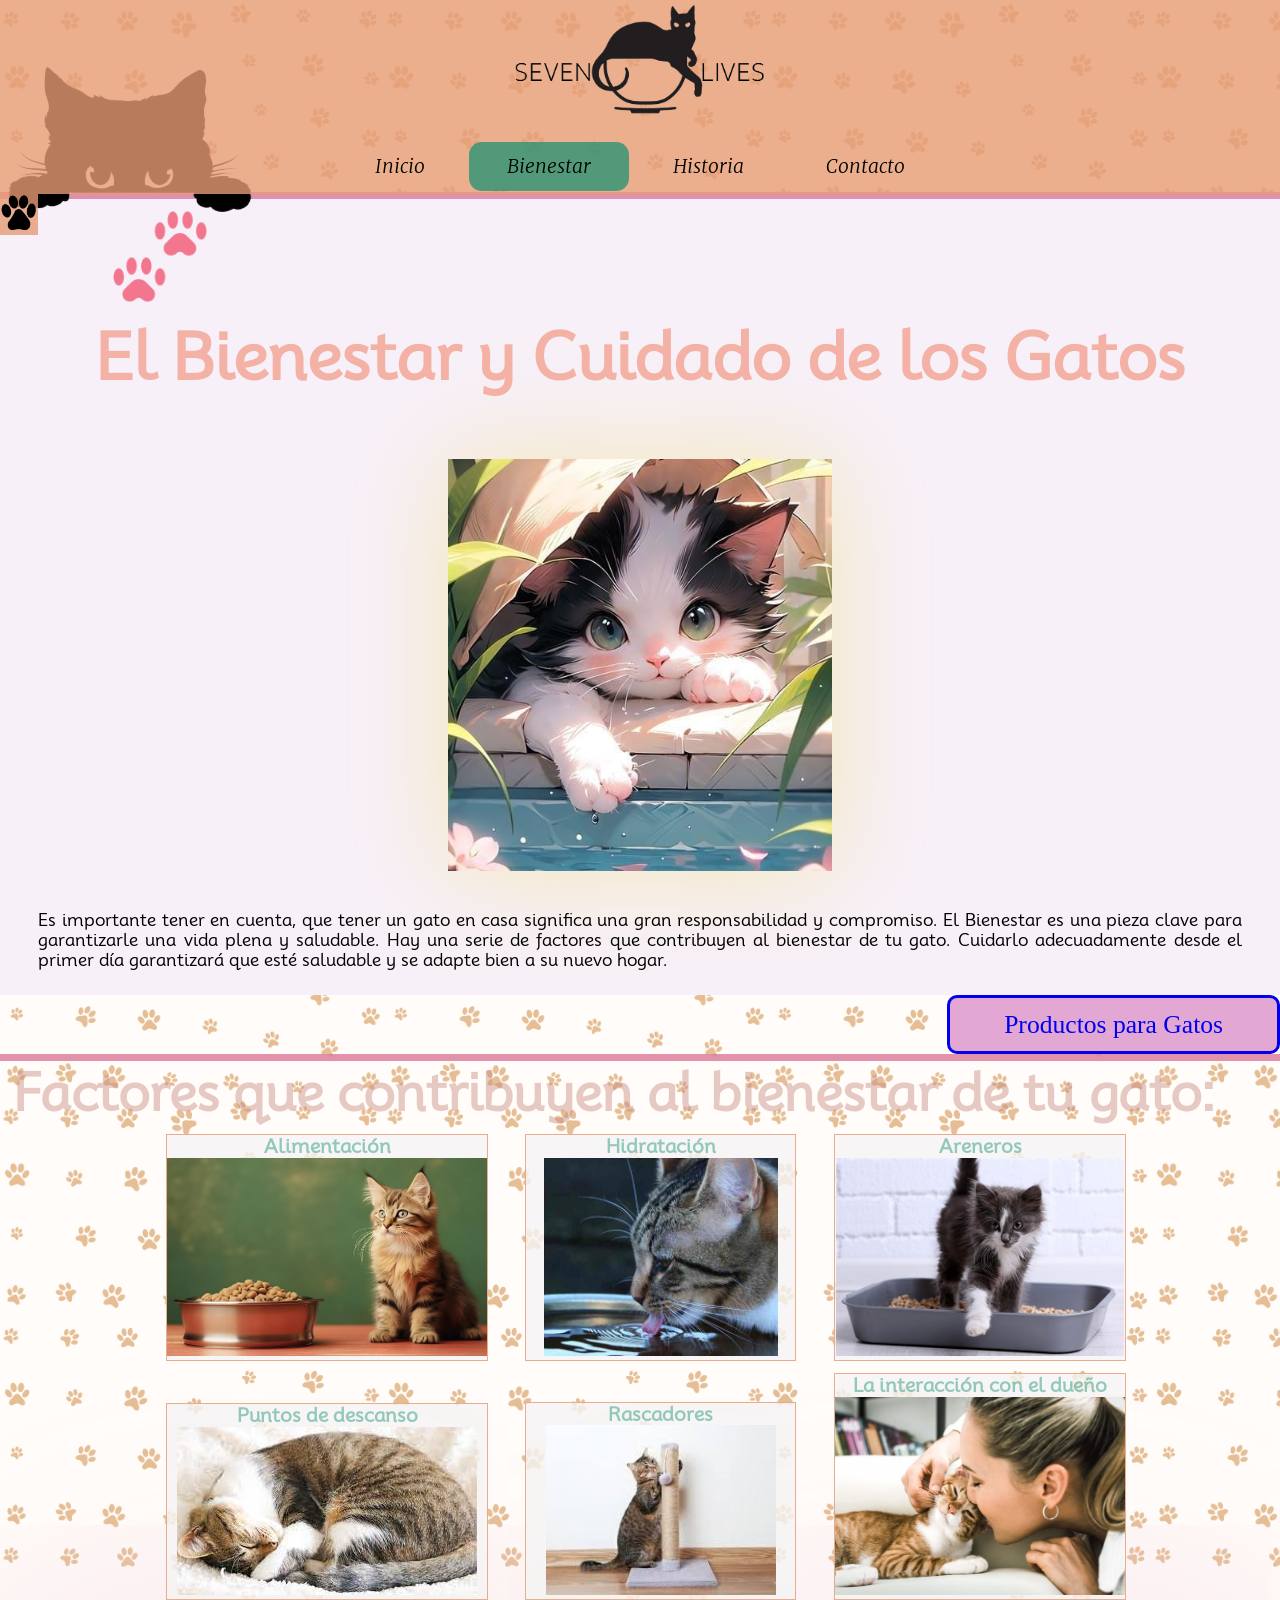
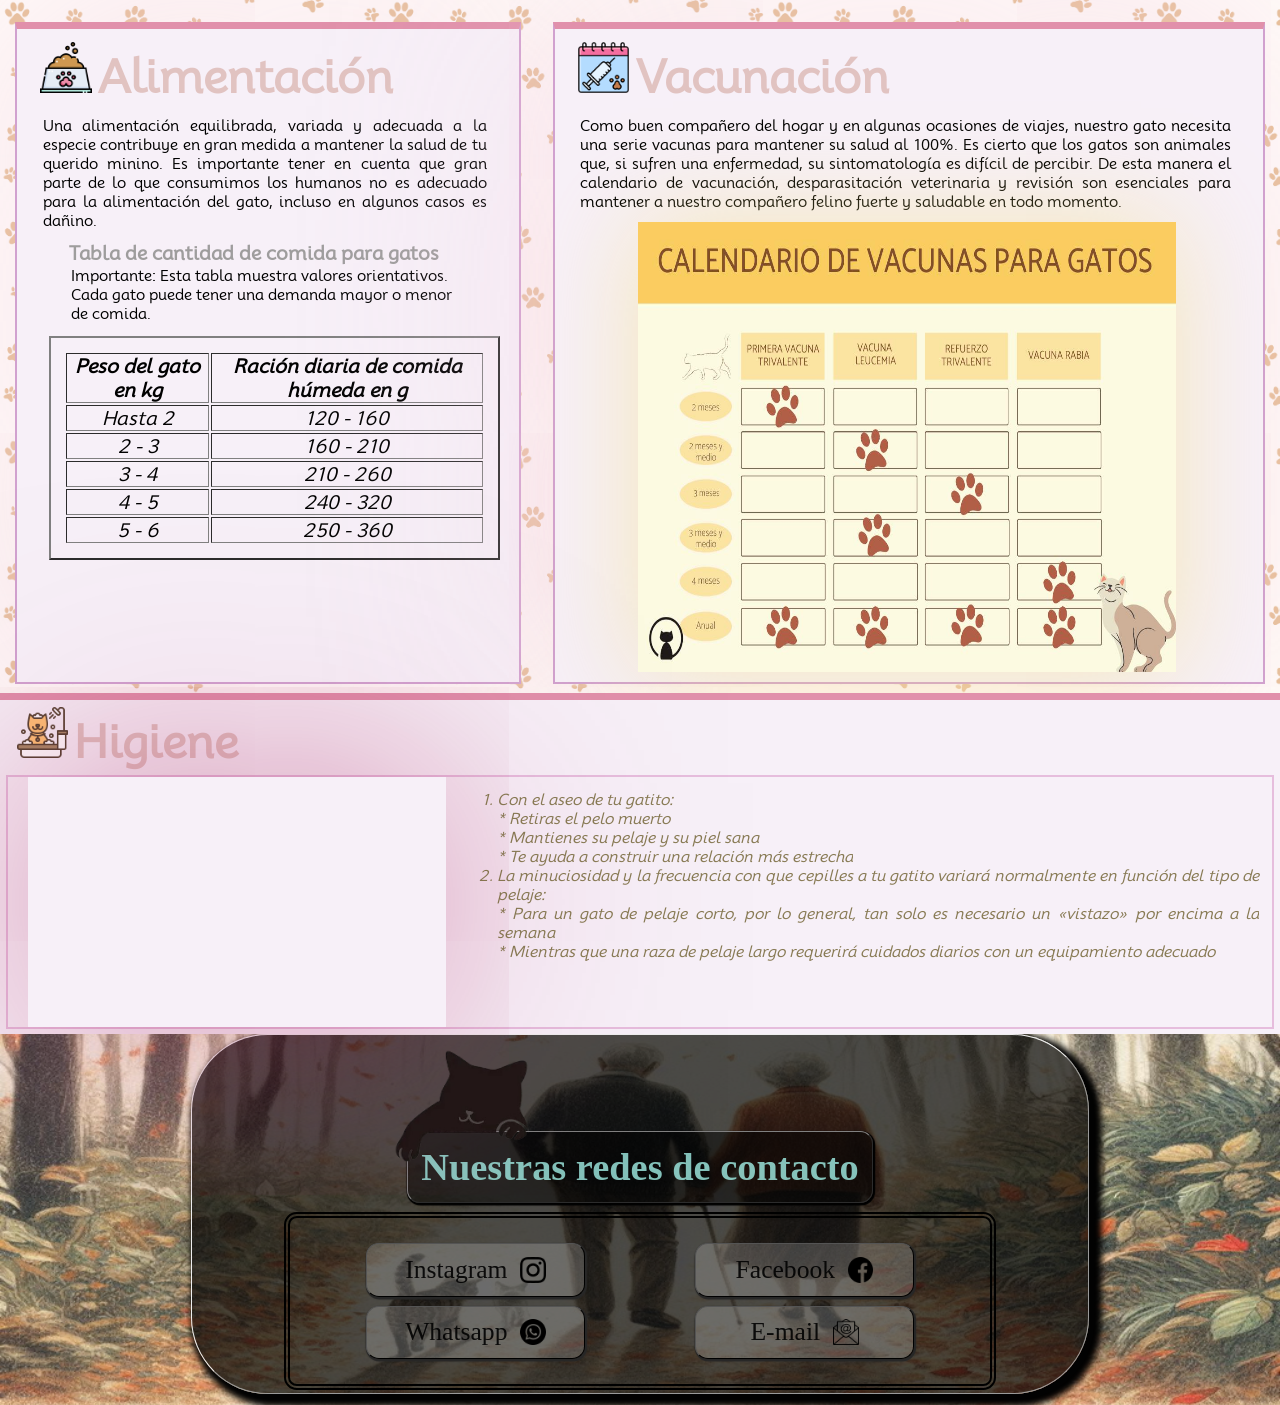
<file: siete-vidas-main - copia/templates/bienestar.html>
<!DOCTYPE html>
<html lang="en">

<head>
    <meta charset="UTF-8">
    <meta name="viewport" content="width=device-width, initial-scale=1.0">
    <link rel="icon" type="image/png" sizes="32x32" href="../img/favicon-32x32.png">
    <link rel="stylesheet" href="../css/header.css">
    <link rel="stylesheet" href="../css/footer.css">
    <a href="https://www.flaticon.es/iconos-gratis/perro" title="perro iconos"></a>
    <a href="https://www.flaticon.es/iconos-gratis/comida-de-gato" title="comida de gato iconos"></a>
    <a href="https://www.flaticon.es/iconos-gratis/hora-y-fecha" title="hora y fecha iconos"></a>
    <a href="https://www.flaticon.es/iconos-gratis/ducha" title="ducha iconos"></a>
    <link rel="stylesheet" href="../css/estilos bienestar.css">

    <title>Bienestar y Cuidados • Seven Lives</title>
</head>

<body>
    <header>
        
 
        <div class="deslizableMenu">
            <nav class="menu">
                <ul>
                    <div class="div-logo">

                        <a href="../index.html">
                            <img class="logo" src="../img/nuevo-seven-lives.png" alt="SevenLives">
                        </a>

                    </div>
                    <div class="div-lista">
                        <li><a href="../index.html">Inicio</a></li>
                        <li><a class="active" href="/templates/bienestar.html">Bienestar</a></li>
                        <li><a href="/templates/historia.html">Historia</a></li>
                        <li><a href="/templates/contacto.html">Contacto</a></li>
                      
                    </div>

            </nav>

            <button class="no-border" id="hideMenuButton">
                <img src="../img/huella-animacion - copia.png" alt="ocultar-menu">
            </button>

        </div>
        <button class="no-border" id="showMenuButton" style="display: none;">
            <img src="../img/huella-animacion.png" alt="desplegar-menu">
        </button>
       
    </header>
    <main>
    
        <div class="space-top">
            <img class="gato-curioso" src="../img/curiosity-cat2.png" alt="curiosity-cat">
        </div>
       
        <div class="div1">
            <section class="seccion">
                <img class="ico" src="../img/huella.png" alt="huella">
                <h1 class="h1">El Bienestar y Cuidado de los Gatos</h1>
                <img class="img1" src="../img/WhatsApp Image 2023-10-20 at 10.26.36.jpeg" alt="gatos" />
                <p class="p">Es importante tener en cuenta, que tener un gato en casa significa una gran responsabilidad
                    y compromiso.
                    El Bienestar es una pieza clave para garantizarle una vida plena y saludable. Hay una serie de
                    factores que contribuyen al bienestar de tu gato. Cuidarlo adecuadamente desde el primer día
                    garantizará que esté saludable y se adapte bien a su nuevo hogar.
                </p>
            </section>
            <a class="nuevob" href="/templates/productos para gatos.html">Productos para Gatos</a>
            <section class="secconte">
                
                <h2 class="h2">Factores que contribuyen al bienestar de tu gato:</h2>
                <div class="grilla-cards">

                    <div class="card">
                        <h3 class="card-titulo">Alimentación</h3>
                        <img class=img2 src="../img/gato grid/gato-sienta-junto-plato-comida-seca_.jpg" alt="gatocomiendo"
                            class="card-imagen">
                        <div class="card-contenido">
                            <p class="card-texto">Si podemos tener varios comederos, mejor, y deben estar separados unos
                                de otros. Los platos deben ser preferentemente de cerámica o cristal, bajos y anchos, no
                                les gusta que sus bigotes toquen el borde.
                                Deben colocarse en lugares tranquilos.Si nunca has tenido un gato, vas a descubrir que
                                les gusta comer poco y muchas veces al día.
                            </p>
                        </div>
                    </div>

                    <div class="card">
                        <h3 class="card-titulo">Hidratación</h3>
                        <img class=img2 src="../img/gato grid/gatotomandoagua.jpg" alt="gatohidrata" class="card-imagen">
                        <div class="card-contenido">
                            <p class="card-texto"> Lo ideal es tener dos bebederos por gato para incentivar que beban
                                agua. Respecto al material, tratar de no usar de metal para el agua ya que a algunos les
                                asusta ver su reflejo. Es importante cambiar el agua frecuentemente.
                                La hidratación es un punto crítico en la salud de nuestros felinos, combinar la comida
                                húmeda en su dieta, también ayuda a la hidratación.
                            </p>
                        </div>
                    </div>

                    <div class="card">
                        <h3 class="card-titulo">Areneros</h3>
                        <img class=img2 src="../img/gato grid/Como-utilizar-las-piedras1.jpg" alt="gatoarenero"
                            class="card-imagen">
                        <div class="card-contenido">
                            <p class="card-texto">Deben ser amplios, bajos y anchos. Situarlos en zonas tranquilas.
                                La mejor arena es la aglomerante y sin perfume.
                                Debes hacer una limpieza diaria con la pala y cada 7-10 días una limpieza profunda. </p>
                        </div>
                    </div>

                    <div class="card">
                        <h3 class="card-titulo">Puntos de descanso</h3>
                        <img class=img2 src="../img/gato grid/gatodurmiendobolita.jpg" alt="gatodescansa"
                            class="card-imagen">
                        <div class="card-contenido">
                            <p class="card-texto">Deben de tener lugares tranquilos, oscuros y apartados.
                                Si hablamos de cama, los gatos prefieren dormir en superficies mullidas, cuando tienen
                                una cama blandita hacen cosas como dormir enroscados o amasar con las patas. Mientras
                                que amasar se considera una conducta placentera, que realizan los gatitos cuando
                                amamantan y siguen realizando los adultos en momentos de gran relajación. </p>
                        </div>
                    </div>

                    <div class="card">
                        <h3 class="card-titulo">Rascadores</h3>
                        <img class=img2 src="../img/gato grid/rascador1.jpg" alt="gatoentretiene" class="card-imagen">
                        <div class="card-contenido">
                            <p class="card-texto">Son tan necesarios como un arenero, deben estar fuertemente fijados o
                                tener una buena estabilidad para que el gato se sienta seguro al usarlo.
                                Pueden ser vertical u horizontal, eso dependerá de cada gato. </p>
                        </div>
                    </div>

                    <div class="card">
                        <h3 class="card-titulo">La interacción con el dueño</h3>
                        <img class=img2 src="../img/gato grid/gatomimoso.jpeg" alt="gatomimo" class="card-imagen">
                        <div class="card-contenido">
                            <p class="card-texto">Debes ser amigable y regular (contacto un mínimo de horas todos los
                                días). No debes asustarlo. Los gatos son el compañero perfecto. Son cariñosos y
                                juguetones sin ser demasiado dependiente de usted. </p>
                        </div>
                    </div>
                </div>

            </section>

            <section class="seccion2">
                <div class="div2">
                    <img class="ico1" src="../img/comida-de-gato.png" alt="comida">
                    <h2 class="h5"> Alimentación</h2>
                    <p class="p5"> Una alimentación equilibrada, variada y adecuada a la especie contribuye en gran
                        medida a mantener la salud de tu querido minino. Es importante tener en cuenta que gran parte de
                        lo que consumimos los humanos no es adecuado para la alimentación del gato, incluso en algunos
                        casos es dañino.</p>
                    <h2 class="h4">Tabla de cantidad de comida para gatos</h2>
                    <p class="p1">Importante: Esta tabla muestra valores orientativos. Cada gato puede tener una demanda
                        mayor o menor de comida.</p>
                    <table class="tabla" border="2">

                        <tr>
                            <th>Peso del gato en kg </th>
                            <th>Ración diaria de comida húmeda en g </th>
                        </tr>
                        <tr>
                            <td>Hasta 2</td>
                            <td>120 - 160</td>
                        </tr>
                        <tr>
                            <td>2 - 3</td>
                            <td>160 - 210</td>
                        </tr>
                        <tr>
                            <td>3 - 4</td>
                            <td>210 - 260</td>
                        </tr>
                        <tr>
                            <td>4 - 5</td>
                            <td>240 - 320</td>
                        </tr>
                        <tr>
                            <td>5 - 6</td>
                            <td>250 - 360</td>
                        </tr>
                    </table>

                </div>
                <div class="div2">
                    <img class="ico1" src="../img/calendarioIco.png" alt="vacuna">
                    <h2 class="h5">Vacunación</h2>
                    <p class="p5">
                        Como buen compañero del hogar y en algunas ocasiones de viajes, nuestro gato necesita una serie
                        vacunas para mantener su salud al 100%.

                        Es cierto que los gatos son animales que, si sufren una enfermedad, su sintomatología es difícil
                        de percibir. De esta manera el calendario de vacunación, desparasitación veterinaria y revisión
                        son esenciales para mantener a nuestro compañero felino fuerte y saludable en todo momento.

                    </p>

                    <img class="img3" src="../img/vacunas_para_gatos_calendario_.jpg">

                </div>
            </section>

            <section class="seccion">
                <img class="ico1" src="../img/aseo-de-mascotas.png" alt="aseo">
                <h2 class="h5">Higiene</h2>
                <section class="seccion1">
                        
                    <iframe class="mivideo" width="500" height="250" src="https://www.youtube.com/embed/gLVDZk1L6aM?si=3kvY-VcOz0ewaxtm" title="YouTube video player" frameborder="0" allow="accelerometer; autoplay; clipboard-write; encrypted-media; gyroscope; picture-in-picture; web-share" allowfullscreen></iframe>

                    <ol class="li">
                        <li> Con el aseo de tu gatito:
                            <ul>
                                <li> * Retiras el pelo muerto</li><br>

                                <li> * Mantienes su pelaje y su piel sana</li><br>

                                <li> * Te ayuda a construir una relación más estrecha</li>

                            </ul>
                        </li>

                        <li>La minuciosidad y la frecuencia con que cepilles a tu gatito variará normalmente en función
                            del tipo de pelaje:
                            <ul>
                                <li>* Para un gato de pelaje corto, por lo general, tan solo es necesario un «vistazo» por
                                    encima a la semana</li><br>
                                <li>* Mientras que una raza de pelaje largo requerirá cuidados diarios con un equipamiento
                                    adecuado</li>
                                <ul>
                        </li>
                    </ol>


                </section>
            </section>

        </div>
    </ul>

    </main>

    <footer>
        <div class="fondo-opaco">
            <div class="curiosity-footer"><img src="../img/footer/curiositi-cat4.png" alt=""></div>
            <div class="catfamily">
                <div class="redes-flex">
                    <h1>Nuestras redes de contacto</h1>
                </div>
                <div class="redes-sociales">
                    <a href="https://www.instagram.com/" target="_blank">Instagram <img src="../img/redes/instagram.png" alt=""></a>
                    <a href="https://www.facebook.com/" target="_blank">Facebook <img src="../img/redes/facebook (1).png" alt=""></a>
                    <a href="https://www.whatsapp.com/?lang=es_LA" target="_blank">Whatsapp <img src="../img/redes/whatsapp.png" alt=""></a>
                    <a href="mailto:hernandez.flores.rr@gmail.com">E-mail<img src="../img/redes/email.png" alt=""></a>
                </div>
            </div>
        </div>
    </footer>

    <script src="../js/header.js"></script>
</body>

</html>
</file>
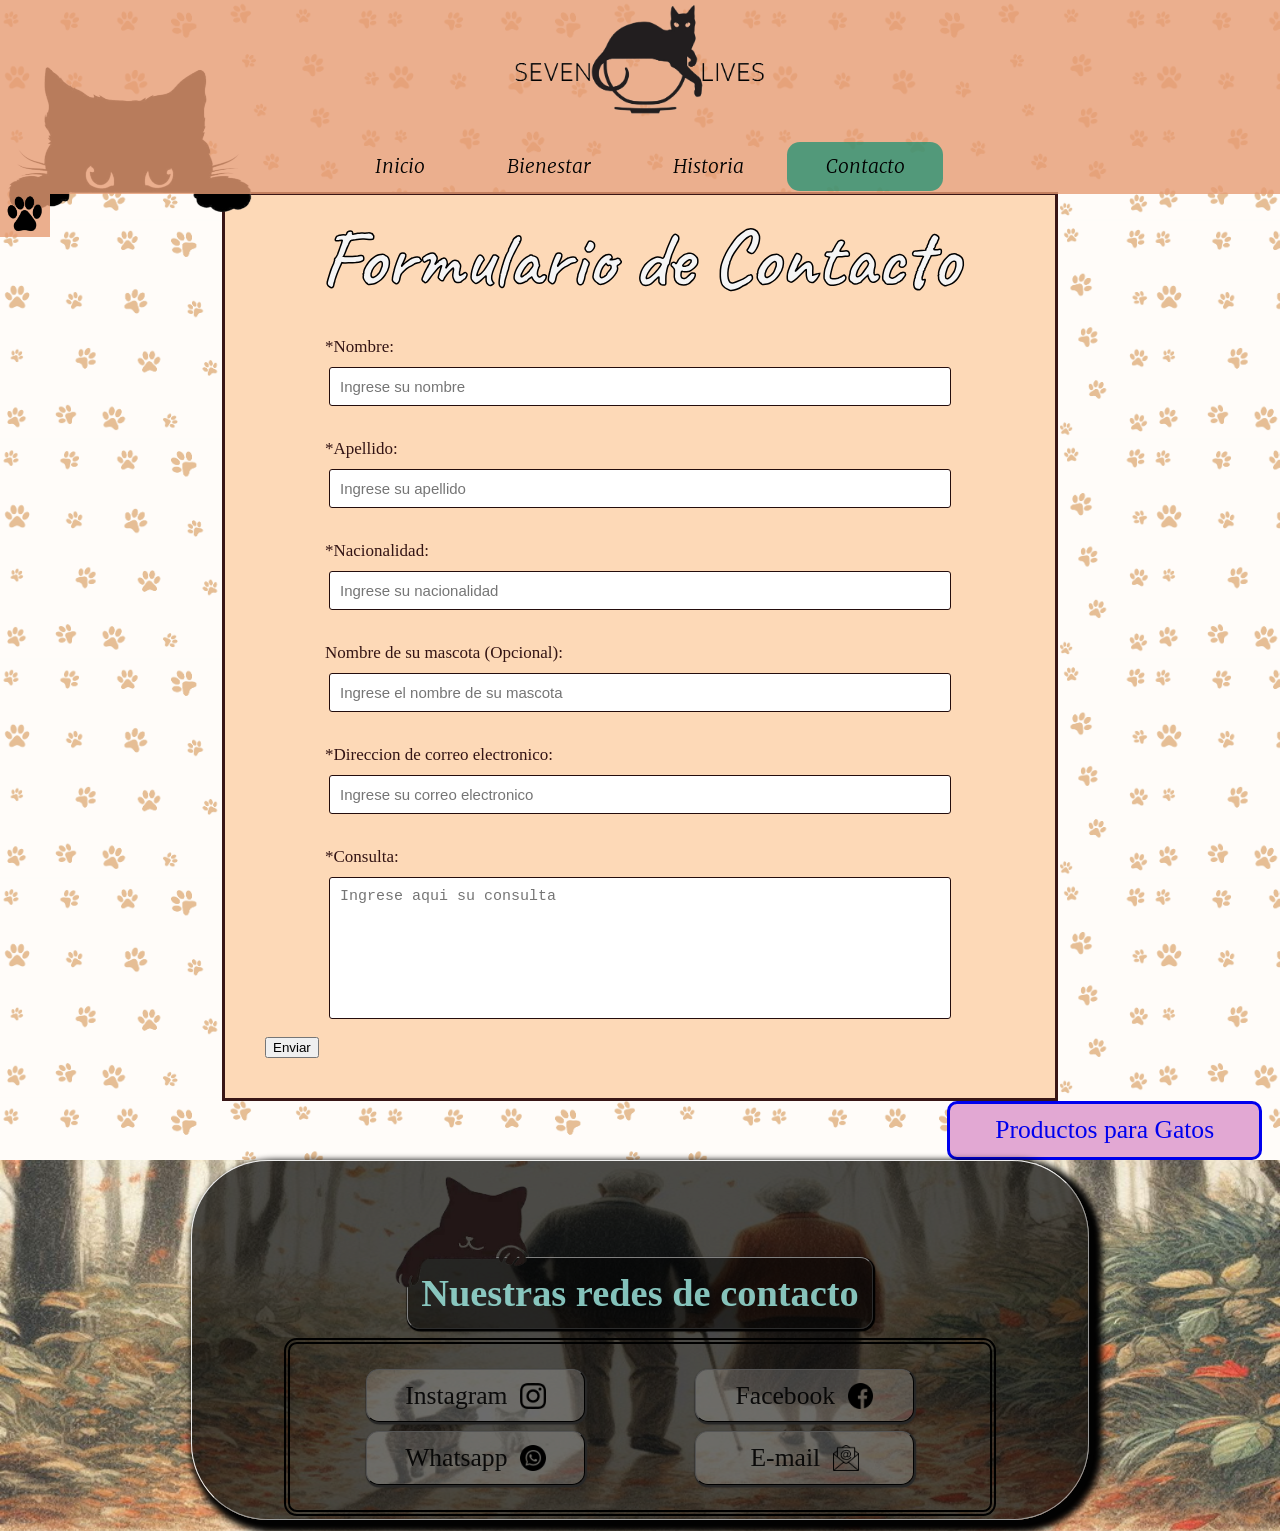
<file: siete-vidas-main - copia/templates/contacto.html>
<!DOCTYPE html>
<html lang="en">

<head>
    <meta charset="UTF-8">
    <meta name="viewport" content="width=device-width, initial-scale=1.0">
    <link rel="stylesheet" href="../css/header.css">
    <link rel="stylesheet" href="../css/footer.css">
    <link rel="stylesheet" href="../css/contacto.css">
    <link rel="icon" type="image/png" sizes="32x32" href="../img/favicon-32x32.png">
    
    <title>Contacto • Seven Lives</title>
</head>

<body>

    <header>
        <div class="deslizableMenu">
            <nav class="menu">
                <ul>
                    <div class="div-logo">

                        <a href="../index.html">
                            <img class="logo" src="../img/nuevo-seven-lives.png" alt="SevenLives">
                        </a>

                    </div>
                    <div class="div-lista">
                        <li><a href="../index.html">Inicio</a></li>
                        <li><a href="/templates/bienestar.html">Bienestar</a></li>
                        <li><a href="/templates/historia.html">Historia</a></li>
                        <li><a class="active" href="/templates/contacto.html">Contacto</a></li>
                       
                    </div>

                </ul>

            </nav>
            <button class="no-border" id="hideMenuButton">
                <img src="../img/huella-animacion - copia.png" alt="ocultar-menu">
            </button>

        </div>
        <button class="no-border" id="showMenuButton" style="display: none;">
            <img src="../img/huella-animacion.png" alt="desplegar-menu">
        </button>

    </header>

    <main>
    

        <div class="space-top">
            <img class="gato-curioso" src="../img/curiosity-cat2.png" alt="curiosity-cat">
        </div>
     
        <div class="formBody">
           
            <h1>
                Formulario de Contacto
            </h1>
          
            <form  action="https://formspree.io/f/xgejkgbj" method="POST" id="formulario" onsubmit="return validarFormulario()">
                <label class="labelc" for="nombre">*Nombre:</label>
                <input class="input" type="text" name="nombre" id="nombre" placeholder="Ingrese su nombre"><br>

                <label class="labelc" for="apellido">*Apellido:</label>
                <input class="input" type="text" name="apellido" id="apellido" placeholder="Ingrese su apellido"><br>

                <label class="labelc" for="nacionalidad">*Nacionalidad:</label>
                <input class="input" type="text" name="nacionalidad" id="nacionalidad"
                    placeholder="Ingrese su nacionalidad"><br>

                <label class="labelc" for="mascota">Nombre de su mascota (Opcional):</label>
                <input class="input" type="text" name="mascota" id="mascota"
                    placeholder="Ingrese el nombre de su mascota"><br>

                <label class="labelc" for="correo">*Direccion de correo electronico:</label>
                <input class="input" type="email" name="correo" id="correo"
                    placeholder="Ingrese su correo electronico"><br>

                <label class="labelc" for="comentario">*Consulta:</label>
                <textarea class="input" name="comentario" id="comentario"
                    placeholder="Ingrese aqui su consulta"></textarea><br>

                <input type="submit" value="Enviar">
            </form>
        </div>
        <a class="nuevob" href="../templates/productos para gatos.html">Productos para Gatos</a>

    </main>


    <footer>
        <div class="fondo-opaco">
            <div class="curiosity-footer"><img src="../img/footer/curiositi-cat4.png" alt=""></div>
            <div class="catfamily">
                <div class="redes-flex">
                    <h1>Nuestras redes de contacto</h1>
                </div>
                <div class="redes-sociales">
                    <a href="https://www.instagram.com/" target="_blank">Instagram <img src="../img/redes/instagram.png"
                            alt=""></a>
                    <a href="https://www.facebook.com/" target="_blank">Facebook <img
                            src="../img/redes/facebook (1).png" alt=""></a>
                    <a href="https://www.whatsapp.com/?lang=es_LA" target="_blank">Whatsapp <img
                            src="../img/redes/whatsapp.png" alt=""></a>
                    <a href="mailto:hernandez.flores.rr@gmail.com">E-mail<img src="../img/redes/email.png" alt=""></a>

                </div>
            </div>
        </div>
    </footer>

    <script src="../js/header.js"></script>
    <script src="../js/validacion.js"></script>
</body>


</html>
</file>
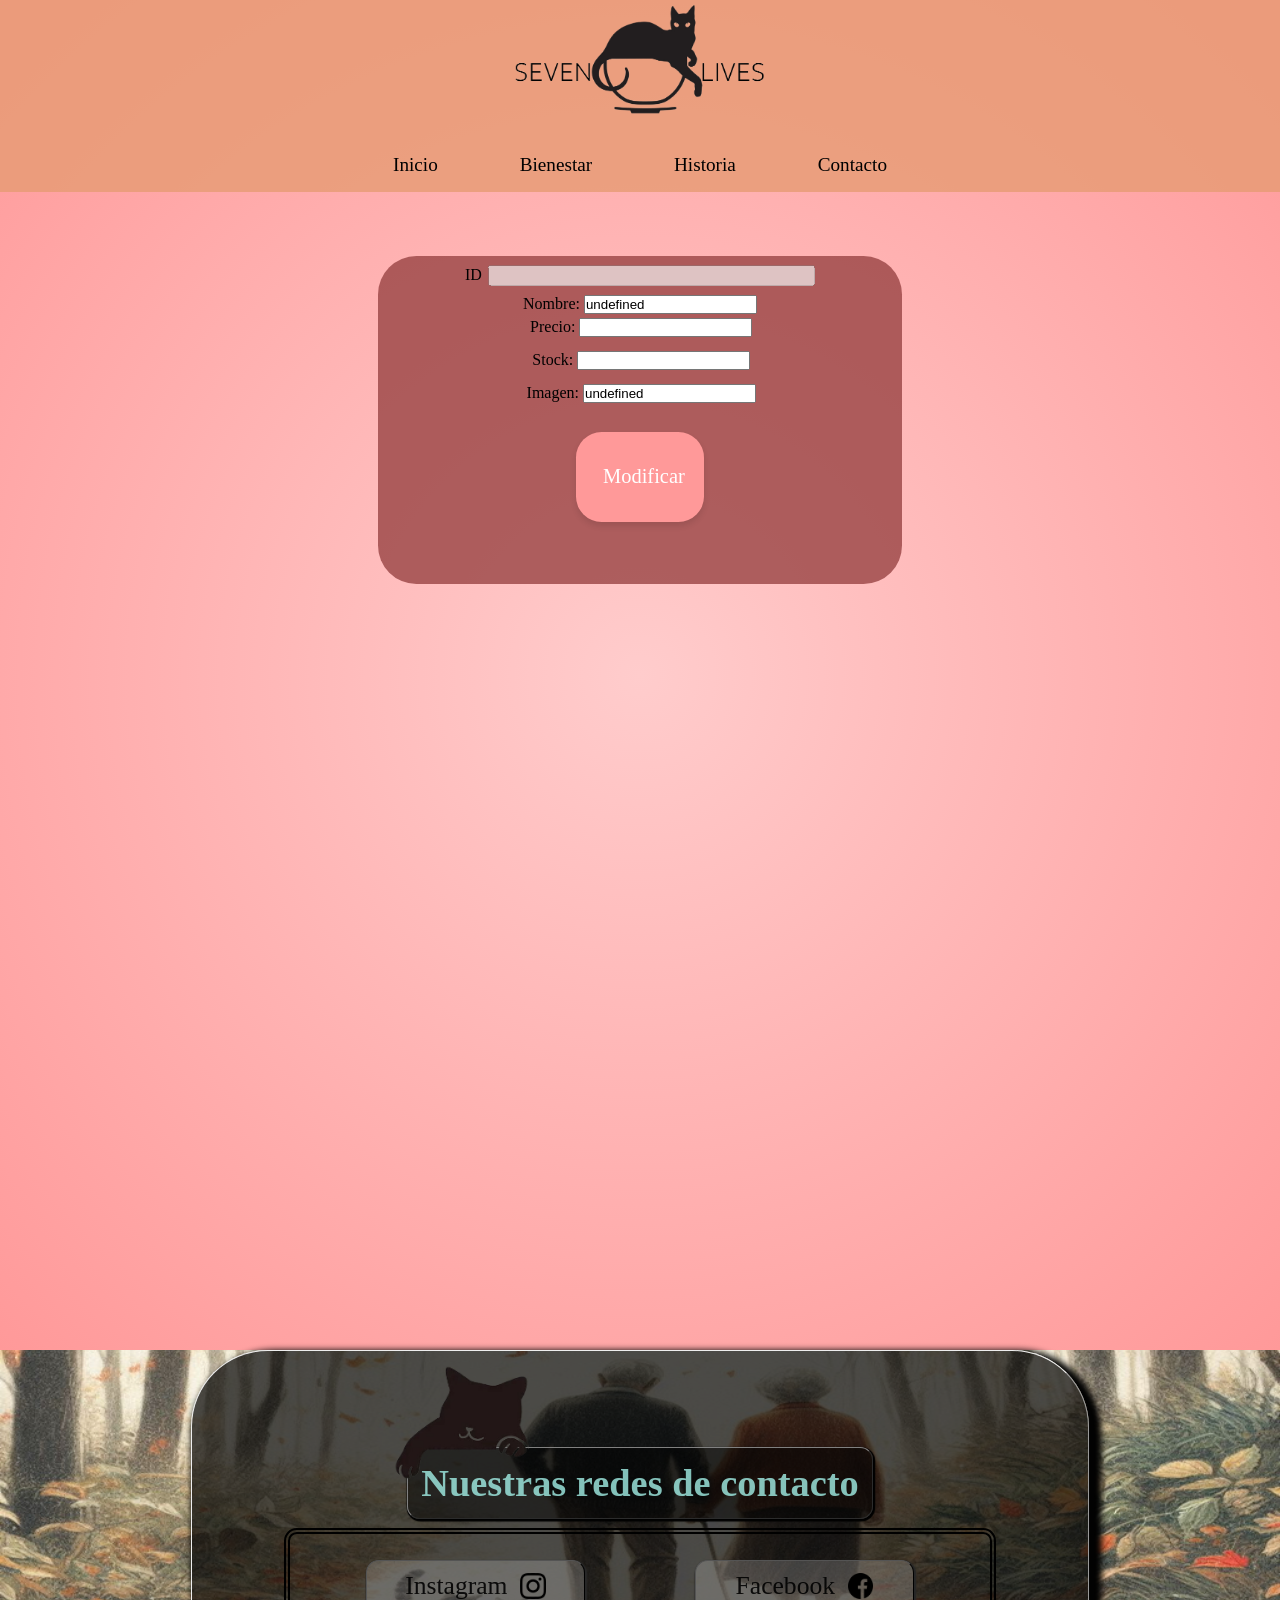
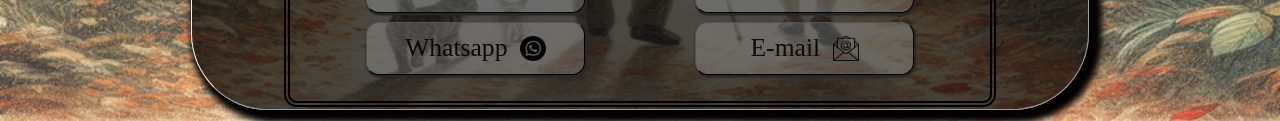
<file: siete-vidas-main - copia/templates/editar_producto.html>
<!DOCTYPE html>
<html lang="en">
<head>
    <meta charset="UTF-8">
    <meta name="viewport" content="width=device-width, initial-scale=1.0">
    <link rel="stylesheet" href="../css/ingresar_producto.css">
 

    <link rel="stylesheet" href="../css/header.css">
    <link rel="stylesheet" href="../css/footer.css">
    <link rel="icon" type="image/png" sizes="32x32" href="../img/favicon-32x32.png">


    <title>Editar Producto • Seven Lives</title>
</head>
<body>

    <header>
        <div class="deslizableMenu">
            <nav class="menu">
                <ul>
                    <div class="div-logo">

                        <a href="../index.html">
                            <img class="logo" src="../img/nuevo-seven-lives.png" alt="SevenLives">
                        </a>

                    </div>
                    <div class="div-lista">
                        <li><a href="../index.html">Inicio</a></li>
                        <li><a href="/templates/bienestar.html">Bienestar</a></li>
                        <li><a href="/templates/historia.html">Historia</a></li>
                        <li><a href="/templates/contacto.html">Contacto</a></li>
                      
                    </div>

                </ul>

            </nav>
            <!-- <button class="no-border" id="hideMenuButton">
                <img src="../img/huella-animacion - copia.png" alt="ocultar-menu"> 
            </button> -->
<!-- 
        </div> -->
        <!-- <button class="no-border" id="showMenuButton" style="display: none;">
               <img src="../img/huella-animacion.png" alt="desplegar-menu"> 
        </button> -->

        <!-- <div class="div-listaprod">
            <ul>
                <li><a class=a1 href="tabla_productos.html">Tabla</a></li>
                <li><a class=a1 href="ingresar_producto.html">Registrar producto</a></li>
                <li><a class=a1 href="templates/contacto.html">Consulta</a></li>
             
            </ul>
          
        </div> -->

    </header>

    <main>

        <!-- <div class="space-top">
            <img class="gato-curioso" src="../img/curiosity-cat2.png" alt="curiosity-cat">
        </div> -->

       
        <section>

            <div class="container-form">
        
                <form class="forme">
                   
                    <div>
                        <label  for="id">ID</label>
                        <input class="entrada" type="number" name="id" id="id" disabled>
                    </div>
            
                    <div>
                        <label for="nombre">Nombre:</label>
                        <input type="text" name="nombre" id="nombre">
                    </div>

                    <div class="entrada">
                        <label for="precio">Precio:</label>
                        <input type="number" name="precio" id="precio">
                    </div>

                    <div class="entrada">
                        <label  for="stock">Stock:</label>
                        <input  type="number" name="stock" id="stock">
                    </div>

                    <div class="entrada">
                        <label  for="imagen">Imagen:</label>
                        <input  type="text" name="imagen" id="imagen">
                    </div>

                    
                    <button  class="modificar" type="button" onclick="modificar()">Modificar</button>
                </form>
          
          
              </div>

        </section>
        
    </main>

    
    <footer>
        <div class="fondo-opaco">
            <div class="curiosity-footer"><img src="../img/footer/curiositi-cat4.png" alt=""></div>
            <div class="catfamily">
                <div class="redes-flex">
                    <h1>Nuestras redes de contacto</h1>
                </div>
                <div class="redes-sociales">
                    <a href="https://www.instagram.com/" target="_blank">Instagram <img src="../img/redes/instagram.png"
                            alt=""></a>
                    <a href="https://www.facebook.com/" target="_blank">Facebook <img
                            src="../img/redes/facebook (1).png" alt=""></a>
                    <a href="https://www.whatsapp.com/?lang=es_LA" target="_blank">Whatsapp <img
                            src="../img/redes/whatsapp.png" alt=""></a>
                    <a href="mailto:hernandez.flores.rr@gmail.com">E-mail<img src="../img/redes/email.png" alt=""></a>

                </div>
            </div>
        </div>


    </footer>

    <script src="../js/editar_producto.js"></script>
 
    <script src="../js/datos_editar.js"></script>
</body>
</html>
</file>
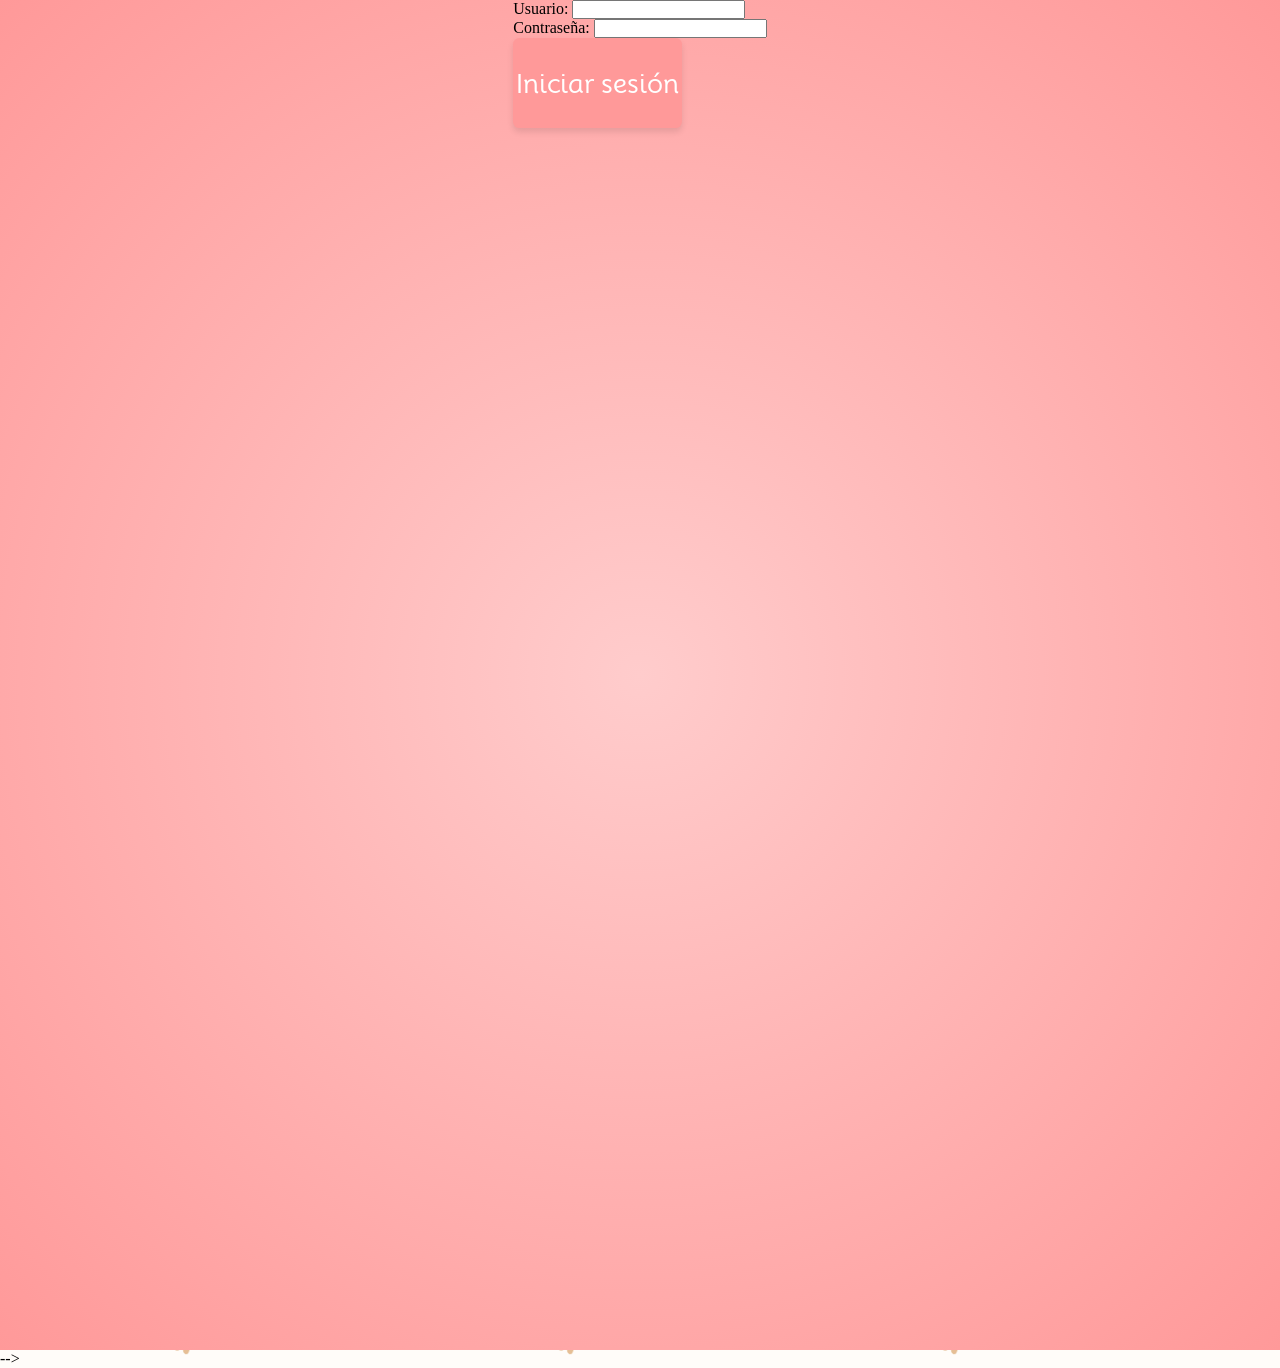
<file: siete-vidas-main - copia/templates/login.html>
<!DOCTYPE html>
<html lang="en">
  <head>
    <meta charset="UTF-8" />
    <meta name="viewport" content="width=device-width, initial-scale=1.0" />

    <link rel="stylesheet" href="../css/ingresar_producto.css" />
    <link rel="stylesheet" href="../css/tabla_productos.css" />
    <title>Iniciar sesión</title>
  </head>
  <body>
    <div class="container-forml"> 
    <form id="loginForm" onsubmit="return login()">
        <label for="username"> Usuario: </label>
        <input type="text" id="username" required>
        <br />
        <label for="password"> Contraseña: </label>
        <input type="password" id="password" required>
        <br />
        <button type="submit">Iniciar sesión</button>
    </form>
    <script>
      function login() {
          const username = document.getElementById('username').value;
          const password = document.getElementById('password').value;

      // Comprobar el nombre de usuario y la contraseña
          if (username === 'administrador' && password === 'live') {
            alert('Inicio de sesión exitoso');
            window.location.href = "../templates/tabla_productos.html"; //  redirigir al usuario a la página 
        
      
          } else {
            alert('Error al iniciar sesión. Nombre de usuario o contraseña incorrectos.');
          }

          return false; // Evitar que el formulario se envíe de forma convencional
        }
    </script>
    </div> -->
    <footer></footer>

 
  </body>
</html>
</file>
<file: siete-vidas-main - copia/css/header.css>
header {
    margin: 0vw;
    height: 20vh;
    width: 100%;
    position: fixed;
    z-index: 4;
    transition: height 0.5s ease-out, background-color 0.1s ease-out;
}


/* LOGO */
.div-logo {
    padding: 0;
}

.logo {
    width: 20vw;
    height: auto;
}


.deslizableMenu .menu>ul {
    display: flex;
    flex-direction: column;
    align-items: center;
    font-family: "menu";
}


.deslizableMenu {
    position: relative;
    margin: 0;
    padding: 0;
    height: 20vw;
    overflow: hidden;
    transition: .3s ease-in-out;
    /* Transición para el efecto deslizante */
}


.hidden {
    height: 0 !important;
    /* ¡Oculta el menú! */
}

.no-border {
    display: flex;
    flex-direction: column;
    border: none;
    outline: none;
    background-color:rgba(230,155,115,0.80);
}

.no-border>img{
    height: 3vw;
}


ul {
    list-style-type: none;
    margin: 0;
    padding: 0;
    overflow: hidden;
    z-index: 2;
}

.menu ul{
    background-color: rgba(230,155,115,0.80);
}
 
li {
    float: left;
}

li a {
    display: block;
    color: rgb(0, 0, 0);
    text-align: center;
    padding: 1vw 3vw;
    margin: 0.2vw;
    text-decoration: none;
    font-family: "menu";
    font-size: 1.5vw;
    border-radius: 1vw;
}

li a:hover:not(.active) {
    background-color: #111;
}

.menu .div-lista a:hover {
    transition: 1s;
    text-align: center;
    color: rgb(255, 255, 255);
    box-shadow: rgb(49, 49, 49) .3vw .3vw .3vw .3vw;
}

.active {
    background-color: rgba(18,144,114,0.7);
}
   
/* PUNTOS DE RUPTURA */

/* Estilos base... */

/* Para grandes tablets y pantallas pequeñas de laptops */
@media (max-width: 1024px) {
    header {
        height: 27vw;
        position: absolute;
    }

    

    .logo {
        width: 29vw;
    }

    .deslizableMenu{
        height: 27vw;
    }

    .deslizableMenu .menu>ul{
        height: 24vw;
    }

    .div-lista {
        display: grid;
        grid-template-columns: repeat(4, minmax(2vw,1fr));
    }

    li a {
        font-size: 2.3vw;
    }

    .no-border>img {
        height: 2vw;
    }


}

/* Para tablets en modo retrato */
@media (max-width: 768px) {
    header {
        height: 31vw;
        position: absolute;
    }

    .menu .div-logo a .logo{
        width: 32vw;
    }

    .deslizableMenu{
        height: 36vw;
    }

    .deslizableMenu .menu>ul{
        height: 31vw;
    }

    .div-lista {
        display: grid;
        grid-template-columns: repeat(2, minmax(2vw,1fr));
    }

    li a {
        font-size: 2.7vw;
    }

    .no-border>img {
        height: 4vw;
    }


}

@media (max-width: 480px) {
    header {
        height: 54vw;
        position: absolute;
    }

    .menu .div-logo a .logo{
        width: 42vw;
    }

    .div-logo {
        display: flex;
        justify-content: center;
        width: 40vw;
        height: auto;
    }

    .deslizableMenu .menu>ul{
        height: 54vw;
    }

    .deslizableMenu{
        height: 59vw;
    }

    .div-lista{
        grid-template-columns: repeat(1, minmax(1vw,1fr));
    }

    li a {
        font-size: 4vw;
    }

    .no-border>img {
        height: 4vw;
    }

}
</file>
<file: siete-vidas-main - copia/css/footer.css>
footer {
    display: flex;
    justify-content: center;
    align-items: start;
    margin: 0;
    width: 100%;
    height: 28.99vw;
    background-size: cover;
    background-position: center;
    background-image: url(../img/footer/nuevo-footer.jpg);
    background-repeat: no-repeat;
}

.fondo-opaco {
    display: flex;
    align-items: center;
    justify-content: center;
    flex-direction: column;
    width: 70vw;
    height: 28vw;
    border-radius: 6vw;
    background-color: rgba(1, 1, 1, 0.7);
    border: outset .1vw;
    box-shadow: .5vw .5vw .5vw .5vw rgb(2, 2, 2);

}

.curiosity-footer img{
    height: 9vw;
    position: relative;
    bottom: 2.3vw;
    right: 14vw;
}

.catfamily {
    display: flex;
    justify-content: center;
    align-items: center;
    align-content: center;
    flex-direction: column;
    gap: 1vh;
    height: 10vw;
    margin: 0;
    padding-bottom: 2vw;
}

.redes-flex {
    font-size: 1.5vw;
    padding: 1vw;
    color: rgba(163,240,231,0.8);
    border: outset 0.1vw grey;
    border-radius: 1vw 1vw 1vw 1vw;
    background-color: rgba(0, 0, 0, 0.5);
    box-shadow: .1vh .1vw .1vh .1vw black;
}


.redes-sociales {
    display: grid;
    grid-template-columns: repeat(2, minmax(25vw, 1fr));
    justify-items: center;
    gap: 1vh;
    padding: 2vw;
    border-radius: 1vw;
    border: double .5vw;
}

.redes-sociales img{
    height: 2vw;
}

.redes-sociales a {
    display: flex;
    justify-content: center;
    align-items: center;
    text-decoration: none;
    gap: 1vw;
    color: rgba(1,1,1,0.9);
    font-size: 2vw;
    border: outset 0.1vw rgb(0, 0, 0);
    border-radius: 1vw 1vw 1vw 1vw;
    background-color: rgba(245, 245, 245, 0.2);
    box-shadow: .1vh .1vw .1vh .1vw rgb(39, 39, 39);
    height: 4vw;
    width: 17vw;
}

.redes-sociales a:hover {
    background-color: rgba(8, 8, 8, 0.8);
    transition: 1s;
    transform: scale(1.1);
    color: white;
}


@media (max-width: 1024px) {
    footer {
        align-items: center;
        height: 60vw;
    }

    .fondo-opaco {
        height: 50vw;
    }

    .curiosity-footer img{
        height: 14vw;
        position: relative;
        bottom: 5.9vw;
        right: 18vw;
    }

    .catfamily {
        gap: 1.5vw;
    }

    .redes-flex h1 {
        font-size: 4vw;
    }

    .redes-flex {
        font-size: 5vw;
        padding: 1.8vw;
    }

    .redes-sociales {
        grid-template-columns: repeat(2, 1fr);
        gap: 0.8vw;
    }

    .redes-sociales a {
        height: 7vw;
        width: 25vw;
        font-size: 3vw;
    }

    .redes-sociales img{
        height: 3vw;
    }
}

@media (max-width: 768px) {
    footer {
        height: 70vw;
    }

    .fondo-opaco {
        height: 60vw;
    }

    .curiosity-footer img{
        height: 15vw;
        position: relative;
        bottom: 10.4vw;
        right: 20vw;
    }


    .catfamily {
        gap: 1vw;
    }

    .redes-flex h1 {
        font-size: 4.3vw;
    }

    .redes-flex {
        padding: 3vw;
        font-size: vw;
    }

    .redes-sociales {
        grid-template-columns: repeat(1, 1fr);
        gap: 2vw;
    }

    .redes-sociales a {
        height: 4vw;
        width: 40vw;
        font-size: 3vw;
        gap: 2vw;
    }

    .redes-sociales img {
        height: 3vw;
    }
}

@media (max-width: 480px) {
    footer {
        height: 80vw;
    }

    .fondo-opaco {
        height: 65vw;
    }

    .curiosity-footer img{
        height: 16vw;
        position: relative;
        bottom: 13.2vw;
        right: 21vw;
    }


    .catfamily {
        gap: 0.8vw;
    }

    .redes-flex h1 {
        font-size: 4.7vw;
    }

    .redes-flex {
        font-size: 6vw;
        padding: 1.6vw;
    }

    .redes-sociales {
        grid-template-columns: repeat(1, 1fr);
        gap: 0.6vw;
    }

    .redes-sociales a {
        height: 7vw;
        width: 50vw;
        font-size: 4.5vw;
    }

    .redes-sociales img {
        height: 4vw;
    }
}
</file>
<file: siete-vidas-main - copia/css/estilos bienestar.css>
@font-face {
    font-family: "titulos";
    src: url(../fuentes/Merriweather-Black.ttf);
  }
  
  @font-face {
    font-family: "friendly";
    src: url(../fuentes/Caveat-VariableFont_wght.ttf);
  }
  
  @font-face {
    font-family: "menu";
    src: url(../fuentes/Merriweather-LightItalic.ttf);
  }
  
  @font-face {
    font-family: "moolireg";
    src: url(../fuentes/Mooli-Regular.ttf)
  }
  
  @font-face{
    font-family: "snig";
    src: url(../fuentes/Sniglet-Regular.ttf)
  }

/* ESPACIO DETRAS DEL HEADER */

body{
    position: relative;
    width: 100%;
    height: auto;
  }
  
  body::before{
    content: "";
    position: absolute;
    top: 0;
    right: 0;
    bottom: 0;
    left: 0;
    background-image: url('../img/FondoDePagina.jpg');
    background-size: 30vw;
    background-repeat: repeat;
    opacity: 0.5;
    z-index: -2;
  }


  /* div atras header */

  .space-top {
    position: relative;
    height: 15vw;
  }
  
  .space-top>.gato-curioso {
    position: absolute;
    top: 4.6vw;
    height: 12vw;
    z-index: 3;
  }
  

* {
    margin: 0%;
    padding: 0%;
}

.ico {
    max-width: 10vw;
    max-height: 14vh;
    display: inline-block;
    width: 9vw;
    height: auto;
    padding-left: 8vw;
    background-color: transparent;
}

.ico1 {
    max-width: 8vw;
    max-height: 10vh;
    display: inline-block;
    width: 4vw;
    height: auto;
    padding-left: 1.3vw;
    padding-right: 0vw;
    background-color: transparent;
    padding-top: 0.5vw;
    margin-right: 0vw;
}

.div1 {
    display: flex;
    flex-direction: column;
    flex-wrap: nowrap;
    padding: 0vw;
    row-gap: 0vw;

}

.h1 {
    color: rgba(242, 97, 63, 0.44);
    font: bolder;
    font-size: 5vw;
    text-align: center;
    font-family: "moolireg";
    border-bottom-color: rgba(243, 202, 221, 0.63);
    margin-bottom: 5%;
    
    
}

.img1 {
    width: 30%;
    display: block;
    box-shadow: 0 0 100px rgba(242, 222, 120, 0.49);
    background-color: transparent;
    align-items: center;
    margin: 0 auto;
    margin-bottom: 3%;
}

.p {
    flex: auto;
    font-family: "moolireg";
    font-size: 1.3vw;
    margin-left: 3vw;
    margin-right: 3vw;
    box-sizing: border-box;
    text-align: justify;
    overflow: auto;
    margin-bottom: 2%;
   
}

.h2 {
    color: rgba(199, 137, 123, 0.44);
    font: bolder;
    padding: 0.1vw;
    margin-left: 11w;
    padding-left: 1vw;
    font-size: 4vw;
    font-family: "moolireg";
    display: inline-block;
    text-align: center;

}

.secconte {
    width: 100%;
    display: inline-block;
    align-items: center;
    justify-content: space-between;
    border-top: 7px rgba(221, 120, 153, 0.8)solid;
    padding: 0vw;

}

.img2 {
    min-width: 18vw;
    max-height: 22vh;
      
}

.seccion2 {
    display: flex;
    box-sizing: inline block;
    justify-content: justify;
    flex-direction: row;
    column-gap: 0.5vw;
    justify-content: space-between;
    min-height: 45vh;
    min-width: 60vw;
    margin: 0vw;
    padding: 0vw;
    margin-right: 0.1vw;
    margin-left: 0.1vw;
    padding-left: 0.1vw;
    padding-right: 0.1vw;

    margin-bottom: 0vh;
    text-align: justify;
    border-radius: 2px solid rgb(243, 16, 16);

}

.h5 {
    color: rgba(199, 137, 123, 0.44);
    font: bolder;
    padding: 0vw;
    margin-left: 0.1vw;
    padding-left: 0.1vw;
    margin-top: 0.1vw;
    padding-right: 0.1vw;
    font-size: 3.5vw;
    font-family: "moolireg";
    display: inline-block;
    text-align: center;
}

.p5 {
    flex: auto;
    font-family: "moolireg";
    font-size: 1.2vw;
    margin-left: 2vw;
    box-sizing: border-box;
    text-align: justify;
    overflow: auto;
    margin: 0.5vw;
    padding: 0.4vw;
    padding-right: 1.5vw;
    padding-left: 1vw;
}

.seccion {
    display: flex;
    display: inline-block;
    position: relative;
    align-items: center;
    flex-wrap: nowrap;
    justify-content: space-between;
    border-top: 7px rgba(221, 120, 153, 0.8)solid;
    padding: 0vw;
    background-color: rgb(247, 240, 248);
}

.seccion1 {
    display: flex;
    box-sizing: inline block;
    justify-content: column;
    flex-direction: center;
    border: 2px rgb(230, 189, 221) solid;
    min-height: px;
    margin: 0.5vw;
    margin-bottom: 0.5vh;
    text-align: justify;
    font-family: "moolireg"

}

.mivideo {
    width: 50vw;
    max-width: 200vw;
    margin: auto;
    margin-right: 3vw;
    border: rgb(73, 124, 107);
    box-shadow: 0 0 500px rgba(170, 21, 83, 0.5);
    margin-left: 1.5vw;

}

.li {
    font-style: oblique;
    color: rgba(107, 92, 43, 0.8);
    padding: 1vw;
    font-size: 1.2vw;
}


/*Grilla*/
.grilla-cards {
    display: grid;
    grid-template-columns: repeat(3, 1fr);
    /*crea 3 columnas igualmente espaciadas auto-fill permite que las columnas se ajusten automaticamente al tamaño del contenedor columnas adaptables*/
    align-content: space-between;
    gap: 2.9vw;
    /*espacio enre las tarjetas*/
    position: relative;
    box-sizing: border-box;
    padding: 0vw;
    margin-right: 12vw;
    margin-left: 12vw;
    margin-top: 1vh;
    margin-bottom: 1vh;
    padding-left: 1vw;
    grid-row: auto;
    row-gap: 1vw;
    align-items: flex-end;

}

.card {
    background-color: rgba(245, 244, 244, 0.8);
    border: 1px solid rgba(230, 155, 115, 0.8);
    padding: 0px;
    margin: 0;
    text-align: center;
    transition: transform 0.4s;
    /*Transformacion*/
    position: relative;
    box-sizing: border-box;
}

.card:hover {
    transform: translateX(3vw);
    /*efecto de elevacion cuando el usuario pasa el mouse*/
}

.card-imagen {
    height: auto;
    padding: 0.1vw;
    width: 30vw;
    height: 22vh;
    max-width: 100%;
    max-height: 100%;
    margin: 0;
}

.card-contenido {
    display: none;
    /*inicialmente oculto*/
    padding: 0.1vw;
    padding-top: 0.2vh;
    margin: 0.5vw;
    position: static;
    border-top: 2px rgba(19, 144, 114, 0.44) solid;
    
}

.card:hover .card-contenido {
    display: block;
    /*mostrar el contenido cuando el usuario pasa el mouse*/
    overflow: auto;
    

}

.card-titulo {
    color: rgba(19, 144, 114, 0.44);
    padding-left: 0vw;
    padding-top: 0vh;
    padding-bottom: 0.1vh;
    
    font-style: bold;
    font-family: "moolireg";
    margin: 0vw;

}

.card-texto {
    flex: auto;
    font-family: "moolireg";
    font-size:1vw;
    padding: 5%;
    box-sizing: border-box;
    text-align: justify;
    text-overflow: auto;
    
}

.div2 {
    border: 2px solid rgb(209, 161, 207);
    border-top: 7px rgba(221, 120, 153, 0.8)solid;
    box-shadow: 0 0 900px rgba(243, 202, 221, 0.63);
    background-color: rgb(247, 240, 248);
    display: inline-block;
    justify-content: center;
    min-width: 20vw;
    min-height: 10vw;
    margin: 1vw;
    padding: 0.5vw;
    margin-bottom: 1vh;
    align-items: center;
}

h2:hover {
    color: rgba(236, 26, 166, 0.377);
}

.tabla {
    font-family: "moolireg";
    display: table;
    flex-direction: column;
    font-size: 1.5vw;
    margin: 1vw;
    padding: 1vw;
    font-style: italic;
    margin-left:2vw;
    text-align:center;
   
}

.p1 {
    font-family: "moolireg";
    font-size: 1.2vw;
    margin-right: 3vw;
    text-align:left;
    color: black;
    overflow: auto;
    margin-left: 0vw;
    padding-left: 3.7vw;
    margin-top: 0.1vw;
    padding-right: 0.1vw;
}


.h4 {
    color: rgba(46, 51, 40, 0.44);
    font: bolder;
    padding-left: 1vw;
    font-size: 1.5vw;
    font-family: "moolireg";
    text-align:justify;
    margin-left: 2.5vw;
}

.div2>.img3 {
    width: 42vw;
    display: inline-block;
    height: 50vh;
    box-shadow: 0 0 100px rgba(242, 222, 120, 0.49);
    background-color: transparent;

    margin-left: 6vw;

}



.pie {
    font-style: italic;
    font-size: 2vw;
}
.nuevob{
    background-color:#e2a8d3;
    margin-right: 0vh;
    margin-left: 74vw;
    padding: 0.9vw 5vh; /* Relleno interno */
    border:solid; /* Quita el borde */
    border-radius: 10px; /* Borde redondeado */
    text-align: center; /* Alineación del texto */
    text-decoration: none; /* Quita el subrayado predeterminado */
    display: inline-block; /* Mostrar como bloque en línea */
    font-size: 2vw; /* Tamaño de fuente */
    cursor: pointer; /* Cambia el cursor al pasar el ratón */
}




/* -------------------   *******    -----------------------------------------------------------------------------------*/
/*---------------------------1---------------------------------------------------------*/
/* Puntos de cortes */
  
 @media (max-width: 1024px) {
     /* MEDIA QUERY SPACE TOP */
    .space-top {
        height: 23.8vw;
    }
  
    .space-top>.gato-curioso {
        top: 10.9vw;
        height: 15vw;
    }
    .seccion .seccion2 .div2 .seccion1 .secconte {

        max-width: 100%;
        min-height: auto;
    }
  
  }


@media (max-width: 767px) {
    
/* MEDIA QUERY SPACE TOP */
  
    .space-top {
    height: 31vw;
    }
  
    .space-top>.gato-curioso {
        top: 17.8vw;
        height: 15vw;
    }
    .h1{
        font-size: 6vw;
    }
    .img1{
    width:40vw;
    }
    .p {
        font-size: 3vw;
    }

    .p5{
        font-size: 2vw;
    }
    .p1 {
        font-size: 1.8vw;
    }

    .p {
        font-size: 3vw;
    }

    .h4{
    font-size: 2vw;
    text-align: center;
    }   
    .h5{
        font-size: 6vw;
        text-align: center;
    }
  .seccion2{
  
        display: flex;
        flex-direction: column; /* Cambia la dirección de flex a columna para apilar las tarjetas */
    }
    .seccion1{
  
        display: flex;
        flex-direction: column; /* Cambia la dirección de flex a columna para apilar las tarjetas */
        align-items: center;
    }
 
    .grilla-cards {
        display: flex;
        flex-direction: column; /* Cambia la dirección de flex a columna para apilar las tarjetas */
    }

    .card {
        margin-bottom: 20px; /* Espaciado entre las tarjetas */
        /* Otros estilos específicos para pantallas de celular */
    }
    .card-texto {
        font-size: 3vw;
       
        min-width: 20vw;
        max-width: 80vw;
        height: auto;
        padding: 5%;
        
    }
    .h4{
        font-size: 3vw;
    }
    .tabla{
        width: 90vw;
     
    }
    .li {
        font-size: 3vw;
        justify-content: center;
    }

    .div2>.img3 {
        width: 80vw;
 

    }
    .nuevob{
        width:50vw;
        height: 5vh;
        margin-left: 18vw;
        font-size: 4.5vw;

    }
}

      
@media (max-width: 480px) {
    /* MEDIA QUERY SPACE TOP */
    .space-top {
        height: 53vw;
     }

    .space-top>.gato-curioso {
      top: 39.9vw;
      height: 16vw;
    }


    .seccion .seccion2 .div2 .seccion1 {
   
        max-width: 30%;
        min-height: auto;
      
    }

   .p {
        font-size: 4vw;
    }

    .p5{
        font-size: 4vw;
    }

    .h1{
    font-size: 10vw;
    text-align: center;
    }   
    .h5{
        font-size: 8vw;
        text-align: center;
    }

    .nuevob{
    width:50vw;
    height: 5vh;
    margin-left: 18vw;
    font-size: 4.5vw;

    }
     .seccion{
        display: flex;
        flex-direction: column; /* Alinea los elementos en una columna */
       
     
    
        box-sizing: border-box; 
        padding: 1vw;
        margin-top: 1vw;
        margin-bottom: 1vw; /* Centra los elementos verticalmente */
    
       }
    .seccion2 {
        display: flex;
        flex-direction: column; /* Alinea los elementos en una columna */
       align-items: center; /* Centra los elementos verticalmente */
        box-sizing: border-box; 
        padding: 1vw;
        margin-top: 1vw;
        margin-bottom: 1vw;
       }
       .seccion1{
  
        display: flex;
        flex-direction: column; /* Cambia la dirección de flex a columna para apilar las tarjetas */
        align-items: center;
    }

    .mivideo {
      width: 100%;
   
    }
    .li {
        font-size: 3vw;
    }

    .secconte {
        max-width: 100%;
        height: auto;

    }

    .grilla-cards {
        display: grid;
        grid-template-columns: repeat(2, minmax(15vw, 1fr));
        min-width: 0.2vw;
        min-height: auto;
        max-height: auto;
     
    }

    .card-contenido {
        
        max-width: auto;
        max-height: auto;
 
     
    }

    .card-texto {
        font-size: 2.5vw;
       
        min-width: 20vw;
        max-width: 80vw;
        height: auto;
        padding: 5%;
        
    }
    .card-titulo {
        font-size:5vw;
        justify-content: left;
        align-items: center;
    }

    .img2 {
        padding: 0vw;
        width: 100%;
        min-height: auto;
        
        align-items: center;
        align-content: center;

    }

    .card-imagen {
        padding: 0.1vw;
        min-width: auto;
        min-height: auto;
        max-width: 10%;
        max-height: 5%;
        align-items: center;
      
    }

  
    .img1{
        width: 100%;
    }
    li{
        font-size: 3vw;
    }
    
    

.div2> .img3 {
    width: 90vw;
    display: inline-block;
    height: auto;
    align-items: center;
    
}
}
</file>
<file: siete-vidas-main - copia/css/contacto.css>
/* SECTIO SPACE INDEX */
@font-face {
    font-family: "titulos";
    src: url(../fuentes/Merriweather-Black.ttf);
  }
  
  @font-face {
    font-family: "friendly";
    src: url(../fuentes/Caveat-VariableFont_wght.ttf);
  }
  
  @font-face {
    font-family: "menu";
    src: url(../fuentes/Merriweather-LightItalic.ttf);
  }
  
  @font-face {
    font-family: "moolireg";
    src: url(../fuentes/Mooli-Regular.ttf)
  }
  
  @font-face{
    font-family: "snig";
    src: url(../fuentes/Sniglet-Regular.ttf)
  }


  body{
    position: relative;
    width: 100%;
    height: auto;
  }
  
  body::before{
    content: "";
    position: absolute;
    top: 0;
    right: 0;
    bottom: 0;
    left: 0;
    background-image: url('../img/FondoDePagina.jpg');
    background-size: 30vw;
    background-repeat: repeat;
    opacity: 0.5;
    z-index: -2;
  }


  /* div atras header */

  .space-top {
    position: relative;
    height: 15vw;
  }
  
  .space-top>.gato-curioso {
    position: absolute;
    top: 4.6vw;
    height: 12vw;
    z-index: 3;
  }
  
  /* MEDIA QUERY SPACE TOP */
  
  @media (max-width: 1024px) {
    .space-top {
        height: 23.8vw;
    }
  
    .space-top>.gato-curioso {
        top: 10.9vw;
        height: 15vw;
    }
  
  }
  
  @media (max-width: 768px) {
    .space-top {
        height: 31vw;
    }
  
    .space-top>.gato-curioso {
        top: 17.8vw;
        height: 15vw;
    }
  
  }
  
  @media (max-width: 480px) {
    .space-top {
        height: 53vw;
    }
  
    .space-top>.gato-curioso {
        top: 39.9vw;
        height: 16vw;
    }
  
  }
/* -------------- */

*{
    margin: 0;
    /* font-family: Verdana, Geneva, Tahoma, sans-serif; */
}


.formBody>h1 {
    text-align: center;
    font-family: "friendly";
    font-size: 80px;
    -webkit-text-stroke-width: 1.5px;
    -webkit-text-stroke-color: black;
    color: rgba(245, 245, 245, 0.993);
    padding: 1vw;
}

.formBody{
    display: block;
    max-width: 750px;
    background-color: rgb(253, 217, 183);
    padding: 40px;
    padding-top: 0px;
    margin: auto;
    border: 3px solid rgb(56, 22, 22);
    color: rgba(245, 245, 245, 0.993);
}

.formf {
    width: 500px;
    margin: 0 auto;
    padding: 30px;
    background-color:  rgb(253, 237, 241);
    border: 1px solid rgb(51, 20, 20);
    border-radius: 10px;

}

.labelc {
    display:block;
    padding: 10px;
    padding-top: 15px;
    padding-left: 8%;
    color: rgb(51, 20, 20);
    font-size: 17px;
}

.input{
    display: block;
    width: 80%;
    padding: 10px;
    margin: auto;
    color: rgb(46, 23, 23);
    font-size: 15px;
    border: 1px solid rgb(36, 13, 13);
    border-radius: 3px;
}

.input:focus{
    outline: none;
    border-bottom: 3px solid rgb(36, 13, 13) ;
}

.input[type="submit"] {
    padding: 10px;
    margin: auto;
    margin-top: 30px;
    display:block ;
    width: 30%;
    background-color: rgb(36, 13, 13);
    color: #ffffff;
    font-size: 15px;
    border: none;
    border-radius: 5px;
    cursor: pointer;
}

.input[type="submit"]:hover {
    background-color: rgba(95, 66, 66, 0.993);

}

textarea{
    width: 80%;
    height: 120px;
    resize: none;
}

textarea:focus{
    outline: none;
    border: 3px solid rgb(36, 13, 13) ;
}


@media screen and (max-width: 1024px) {

    .formBody{
        width: 600px;
        border: 2px solid rgb(56, 22, 22);
    }

    .formf{
        width: 500px;
    }

    .formBody>h1{
        -webkit-text-stroke-width: 1.4px;
        font-size: 70px;
    }
    
}

/*@media screen and (max-width: 768px) {
    
    .formBody>h1{
        -webkit-text-stroke-width: 1.3px;
        font-size: 60px;
    }
    .formBody{
        width: 500px;
        border: 2px solid rgb(56, 22, 22);
    }

    form{
        width: 430px;
    }

    .input{
        width: 95%;
    }

    label{
        padding-left: 0;
        
    }

        
}*/
@media screen and (max-width: 768px) {
    .formBody {
        max-width: 87.5%; /* Limita el ancho máximo en pantallas más pequeñas */
        padding: 20px; /* Ajusta el relleno */
    }

    /* Ajusta el ancho de los elementos internos si es necesario */
    .input {
        width: 90%; /* Aprovecha el ancho disponible */
    }
    .formf{
        width: 70%;
    }
    
    /* Otras ajustes para pantallas más pequeñas... */
}


.nuevob{
    background-color:#e2a8d3;
    margin-right: 0vh;
    margin-top: 0vh;
    margin-left: 74vw;
    padding: 0.9vw 5vh; /* Relleno interno */
    border:solid; /* Quita el borde */
    border-radius: 10px; /* Borde redondeado */
    text-align: center; /* Alineación del texto */
    text-decoration: none; /* Quita el subrayado predeterminado */
    display: inline-block; /* Mostrar como bloque en línea */
    font-size: 2vw; /* Tamaño de fuente */
    cursor: pointer; /* Cambia el cursor al pasar el ratón */
}
</file>
<file: siete-vidas-main - copia/css/ingresar_producto.css>
*{
    margin: 0%;
    padding: 0%;
}

.container-form{
    background: radial-gradient(circle, #ffcccc, #ff9999);
    height: 150vh;
    display: flex;
    flex-direction: column;
    align-items:center;
    justify-content:flex-start;
    text-decoration: none;
    margin-top:0vh ;
    /*border:solid; /* Quita el borde */
    margin-bottom:0vw;/*Espaciado entre grupos de etiqueta y campo de entrada */

} 
  /* div atras header */

  .space-top {
    position: relative;
    height: 15vw;
  }
  
    .space-top>.gato-curioso {
    position: absolute;
    top: 13.3vw;
    height: 12vw;
    width: 12vw;
    z-index: 3;
    margin-left: 5vw;
  } 


.form{
   
    background-color: rgba(78, 69, 69, 0.8);
    width: 40vw;
    height: 59vh;
    border-radius: 3vw;
    display: flex;
    flex-direction: column; 
    align-items:center;
    margin-top: 24vw;
    margin-bottom:0.1vh;
    justify-content:flex-start;
    padding: 0.5vw;
    
}

.forml{
   
    background-color: rgba(78, 69, 69, 0.8);
    width: 30vw;
    height:30vh;
    border-radius: 3vw;
    display: flex;
    flex-direction:column; 
    align-items:center;
    margin-top:15vh;
    margin-left: 5vw;
    justify-content:center;
    padding: 1vw;
    
}
.container-forml{
    background: radial-gradient(circle, #ffcccc, #ff9999);
    height: 150vh;
    display: flex;
    flex-direction: column;
    align-items:center;
    justify-content:flex-start;
    text-decoration: none;
    margin-top:0vh ;
    /*border:solid; /* Quita el borde */
    margin-bottom:0vw;/*Espaciado entre grupos de etiqueta y campo de entrada */

} 
.forme{
   
    background-color: rgba(153, 68, 68, 0.8);
    width: 40vw;
    height: 35vh;
    border-radius: 3vw;
    display: flex;
    flex-direction: column; 
    align-items:center;
    margin-top: 20vw;
    margin-bottom:0.1vh;
  
    padding: 0.5vw;
    
}


.entrada{
    margin-bottom: 1vh;
    margin-top: 0.2vw;
    padding: 0.1vw;
    text-align:center;
    margin-left: 0.2vw;
    width:25vw ;/* Ancho fijo para la etiqueta */
    height:auto;
    text-align:center; /* Alinea el texto a la derecha dentro de la etiqueta */
    
}


.label{
    font-size: 2vw;
    font-family: "moolireg";
    color: aliceblue;
    display: inline-block; /*Alinea las etiquetas en línea*/
    
  
  }
  
   .div-listaprod{
    position:absolute;
    display:inline;
    width:29vw;
    margin-left:39vw;
    background-color:  rgb(245, 200, 211);
    border: 1px solid rgb(188, 101, 101);
    border-radius: 10px;
    text-decoration: none;
    justify-content:center;
    padding:0.2vw; 
    color:rgba(238, 15, 222, 0.92);
    margin-top: 36vh;
    border-radius: 1vw;
    background-color:rgba(207, 148, 202, 0.32);
 
}


 .a1:hover {
  background-color: rgb(250, 250, 250);
  box-shadow: rgb(199, 98, 98) .1vw .1vw .1vw ;
  transition: 2s;
  color: white;
}  


button {
    padding: 0.2vw 0.3vh;
    height:10vh;
    font-size: 2vw;
 
    font-family:"moolireg";
    background-color: #ff9999;
    color: #ffffff;
    border: none;
    border-radius: 0.5vw;
    cursor: pointer;
    box-shadow: 0px 4px 6px rgba(0, 0, 0, 0.1);
    transition: background-color 0.3s ease;
  }

  button:hover {
    background-color: #ff6666;
}

.modificar{
    color: #f2f2f2;
    width: 10vw;
    margin: 2vh;
    background-color: #ff9999; /* Color de fondo */
    color: white; /* Color del texto */
    padding: 0.5vw 3vh; /* Relleno interno */
    border: none; /* Quita el borde */
    border-radius: 2vw; /* Borde redondeado */
    text-align: justify; /* Alineación del texto */
    text-decoration: none; /* Quita el subrayado predeterminado */
    display: inline-block; /* Mostrar como bloque en línea */
    font-size: 1.6vw; /* Tamaño de fuente */
    cursor: pointer; /* Cambia el cursor al pasar el ratón */
}

@media screen and (max-width:768px){
    .form{
        background-color: #001F3F;
        width: 50vw;
        height: 50vh;
        border-radius: 3vw;
        display: flex;
        flex-direction: column;
        align-items: center;
        justify-content: center;
    }

    .label{
        font-size: 4vw;
        font-family: "friendly";
        color: aliceblue;
    }

    a{
        font-size: 4vw;
        font-family: Cambria, Cochin, Georgia, Times, 'Times New Roman', serif;
        text-decoration: none;
        color: aliceblue;
        
    } 

    .modificar{
        color: #f2f2f2;
        margin-right: 2vh;
        background-color: #ff9999; /* Color de fondo */
        color: white; /* Color del texto */
        padding: 0.5vw 3vh; /* Relleno interno */
        border: none; /* Quita el borde */
        border-radius: 2vw; /* Borde redondeado */
        text-align: center; /* Alineación del texto */
        text-decoration: none; /* Quita el subrayado predeterminado */
        display: inline-block; /* Mostrar como bloque en línea */
        font-size: 3vw; /* Tamaño de fuente */
        cursor: pointer; /* Cambia el cursor al pasar el ratón */
    }
}

@media screen and (max-width:425px){
    .form{
        background-color: #001F3F;
        width: 80vw;
        height: 40vh;
        border-radius: 3vw;
        display: flex;
        flex-direction: column;
        align-items: center;
        justify-content: center;
    }

    .label{
        font-size: 6vw;
        font-family: "friendly";
        color: aliceblue;
    }
 
    a{
        font-size: 6vw;
        font-family: Cambria, Cochin, Georgia, Times, 'Times New Roman', serif;
        text-decoration: none;
        color: aliceblue;
        
    } 

   .modificar{
        color: #f2f2f2;
        margin-right: 2vh;
        background-color: #ff9999; /* Color de fondo */
        color: white; /* Color del texto */
        padding: 0.5vw 3vh; /* Relleno interno */
        border: none; /* Quita el borde */
        border-radius: 2vw; /* Borde redondeado */
        text-align: center; /* Alineación del texto */
        text-decoration: none; /* Quita el subrayado predeterminado */
        display: inline-block; /* Mostrar como bloque en línea */
        font-size: 5vw; /* Tamaño de fuente */
        cursor: pointer; /* Cambia el cursor al pasar el ratón */
    }
}


@media screen and (max-width:320px){
    .form{
        background-color: #001F3F;
        width: 80vw;
        height: 50vh;
        border-radius: 3vw;
        display: flex;
        flex-direction: column;
        align-items: center;
        justify-content: center;
    }

    .label{
        font-size: 6vw;
        font-family: "friendly";
        color: aliceblue;
    }

    a{
        font-size: 6vw;
        font-family: Cambria, Cochin, Georgia, Times, 'Times New Roman', serif;
        text-decoration: none;
        color: aliceblue;
        
    } 
}
</file>
<file: siete-vidas-main - copia/css/tabla_productos.css>
@font-face {
    font-family: "titulos";
    src: url(../fuentes/Merriweather-Black.ttf);
  }
  
  @font-face {
    font-family: "friendly";
    src: url(../fuentes/Caveat-VariableFont_wght.ttf);
  }
  
  @font-face {
    font-family: "menu";
    src: url(../fuentes/Merriweather-LightItalic.ttf);
  }
  
  @font-face {
    font-family: "moolireg";
    src: url(../fuentes/Mooli-Regular.ttf)
  }
  body{
    position: relative;
    width: 100%;
    height: auto;
  }
  
  body::before{
    content: "";
    position: absolute;
    top: 0;
    right: 0;
    bottom: 0;
    left: 0;
    background-image: url('../img/FondoDePagina.jpg');
    background-size: 30vw;
    background-repeat: repeat;
    opacity: 0.5;
    z-index: -2;
  }


  /* div atras header */

  .space-top {
    position: relative;
    height: 15vw;
  }
  
    .space-top>.gato-curioso {
    position: absolute;
    top: 13.3vw;
    height: 13vw;
    width: 15vw;
    z-index: 3;
    margin-left: 5vw;
  } 
  
.div-listaprod{

    position:absolute;
    display:inline;
    width:30vw;
    margin-left:43vw;
    margin-top:0vh;
    background-color:  rgb(245, 200, 211);
    border: 1px solid rgb(188, 101, 101);
    border-radius: 10px;
    text-decoration: none;
    justify-content:center;
    padding:0.2vw; 
    color:rgba(238, 15, 222, 0.92);
 
    border-radius: 1vw;
    background-color:rgba(207, 148, 202, 0.32);
 

}
.div-listaprodp{

  position:absolute;
  display:inline;
  width:15vw;
  margin-left:80vw;
  margin-top: 0vh;
  background-color:  rgb(245, 200, 211);
  border: 3px solid rgb(188, 101, 101);
  border-radius: 10px;
  text-decoration: none;
  justify-content:center;
  padding:0.8vw 1vw; 
  color:rgba(238, 15, 222, 0.92);

  border-radius: 1vw;
  background-color:rgba(207, 148, 202, 0.32);


}

.a1:hover {
  background-color: rgb(250, 250, 250);
  box-shadow: rgb(199, 98, 98) .1vw .1vw .1vw ;
  transition: 2s;
  color: white;
}

.container{
    background: radial-gradient(circle, #ffcccc, rgb(253, 217, 183));
    height:auto;
    /* width: 180vw; */
    display: flex; 
    flex-direction: column;  
    align-items: center;
    justify-content: center;
    display: block;
    max-width: 93vw;
    
    padding-top:0.5vw;
    margin-top:20vh;
    margin-left: 2vw; 
    margin-right: 2vw;
   
 
} 


table {
    background-color: #4196ea;
    border-collapse: collapse;
    width:auto;
    max-width: 50vw;
    margin: 2vw auto;
    font-family:"moolireg";
    font-size: 1.5vw;
    height:auto;
    border: 1px solid rgb(188, 101, 101);
    border-radius: 10px;
    margin-top:0.3vh ;
  }

table th, td {
    border: 0.1vw solid #dddddd;
    padding: 0.5vw;
    text-align: left;
    color: #dbafaf;
    font-weight: bolder;
    
  }

table th {
    background-color: #ede1e1;
    font-weight: bold;
    color:rgba(84, 81, 67, 0.49);;
    align-items: center;
}

table a{
    text-decoration: none;
    color:rgb(255, 255, 255);
} 

table td:hover{
    background-color:rgba(222, 30, 43, 0.08);
    color:#b5c0ac;
}

table a:hover{
    background-color:rgba(26, 34, 37, 0.15);
    color:blanchedalmond;
 
}  


.button{
  border-color: #7fafdf;
  background-color:rgba(210, 243, 0, 0.25);/* Color de fondo */
  color: rgb(232, 242, 232); /* Color del texto */
  padding: 1vw ; /* Relleno interno */
  margin-right: 0.8vh;
  padding: 2vw 6vh; /* Relleno interno */
  border:solid; /* Quita el borde */
  border-radius: 10px; /* Borde redondeado */
  text-align: center; /* Alineación del texto */
  text-decoration: none; /* Quita el subrayado predeterminado */
  display: inline-block; /* Mostrar como bloque en línea */
  font-size: 2vw; /* Tamaño de fuente */
  cursor: pointer; /* Cambia el cursor al pasar el ratón */
}

.botoneditar{
    border-color: #4196ea;
    background-color:#e2a8d3;
    margin-right: 0.8vh;
    padding: 2vw 6vh; /* Relleno interno */
    border:solid; /* Quita el borde */
    border-radius: 10px; /* Borde redondeado */
    text-align: center; /* Alineación del texto */
    text-decoration: none; /* Quita el subrayado predeterminado */
    display: inline-block; /* Mostrar como bloque en línea */
    font-size: 2vw; /* Tamaño de fuente */
    cursor: pointer; /* Cambia el cursor al pasar el ratón */
}

.nuevo{
    background-color:#e2a8d3;
    margin-right: 0vh;
    padding: 0.9vw 5vh; /* Relleno interno */
    border:solid; /* Quita el borde */
    border-radius: 10px; /* Borde redondeado */
    text-align: center; /* Alineación del texto */
    text-decoration: none; /* Quita el subrayado predeterminado */
    display: inline-block; /* Mostrar como bloque en línea */
    font-size: 2vw; /* Tamaño de fuente */
    cursor: pointer; /* Cambia el cursor al pasar el ratón */
}


img{
    width: 10vw;
    height: 14vh;
    margin: 0vw;
  
}
.tabla-titulo {
  color: rgba(19, 144, 114, 0.44);
  padding-top:4vw;
  padding-bottom: 0vh;
  
  font-style: bold;
  font-family: "moolireg";
  margin-left: 10vw;


}
</file>
